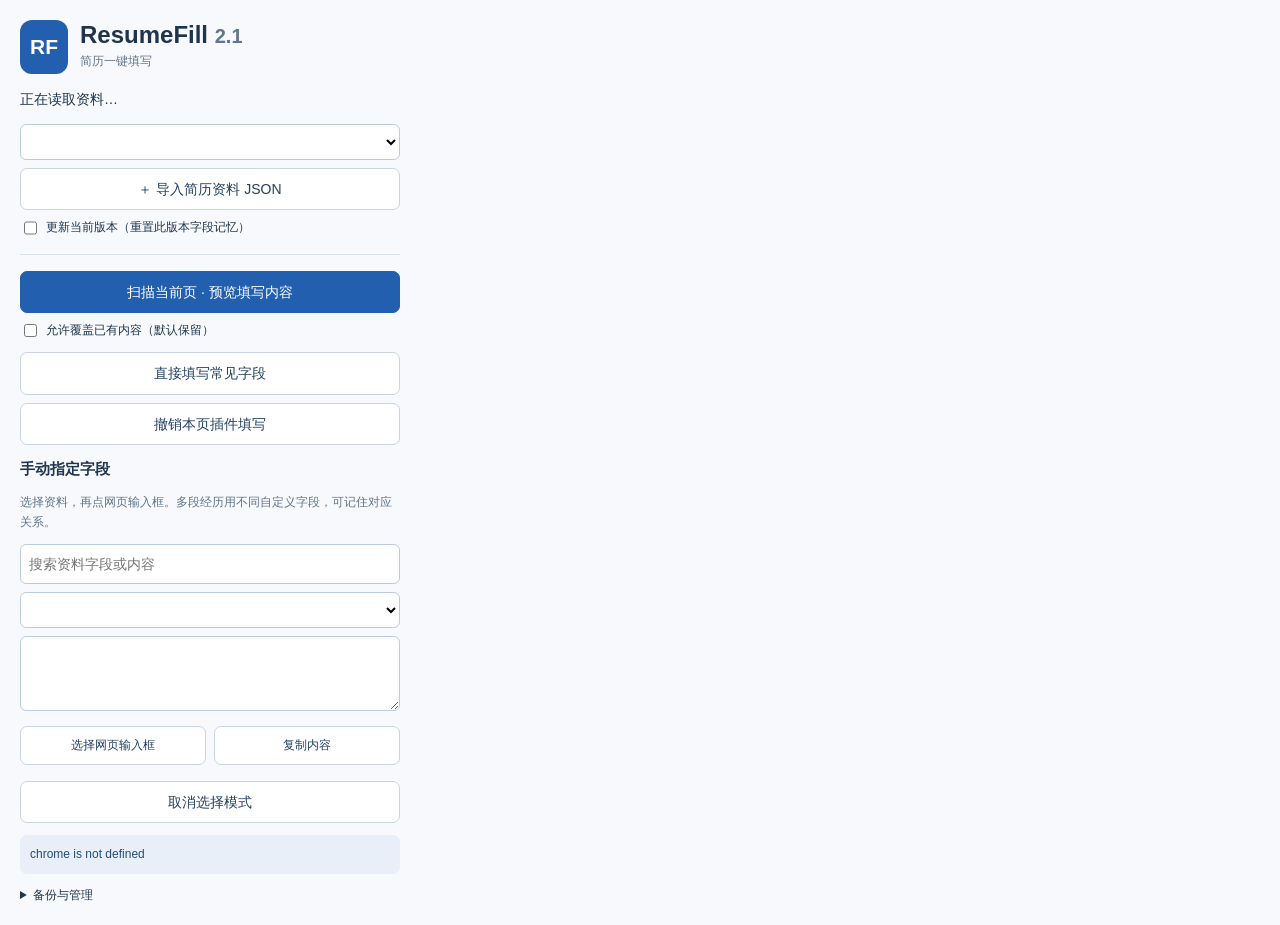
<file: extension/popup.html>
<!doctype html><html lang="zh-CN"><head><meta charset="utf-8"><link rel="stylesheet" href="popup.css"><script src="popup.js" defer></script></head><body>
<header><span>RF</span><div><h1>ResumeFill <small>2.1</small></h1><small>简历一键填写</small></div></header>
<p id="profile">正在读取资料…</p><select id="profiles" aria-label="切换简历版本"></select>
<label class="file">＋ 导入简历资料 JSON<input type="file" id="import" accept=".json"></label>
<label class="check"><input type="checkbox" id="replace">更新当前版本（重置此版本字段记忆）</label>
<div class="line"></div><button id="scan" class="primary">扫描当前页 · 预览填写内容</button>
<label class="check"><input id="overwrite" type="checkbox">允许覆盖已有内容（默认保留）</label>
<div id="preview" hidden><div class="actions"><button id="all">全选可填项</button><button id="none">全部取消</button></div><div id="rows"></div><button id="apply" class="primary">确认填写勾选项</button></div>
<button id="fill">直接填写常见字段</button><button id="undo">撤销本页插件填写</button>
<h2>手动指定字段</h2><p class="muted">选择资料，再点网页输入框。多段经历用不同自定义字段，可记住对应关系。</p>
<input id="filter" placeholder="搜索资料字段或内容" aria-label="搜索资料字段"><select id="field" aria-label="资料字段"></select><textarea id="value" readonly aria-label="字段内容"></textarea>
<div class="actions"><button id="pick">选择网页输入框</button><button id="copy">复制内容</button></div><button id="cancel">取消选择模式</button>
<p id="status" role="status">资料仅保存在此浏览器，不会自动提交。</p>
<details><summary>备份与管理</summary><button id="export">导出当前简历 JSON</button><button id="clearMap">清除此版本字段记忆</button><button id="clearProfile">删除当前简历版本</button><a href="http://127.0.0.1:8765" target="_blank">打开本地资料编辑器 ↗</a></details>
</body></html>
</file>
<file: extension/popup.css>
*{box-sizing:border-box}body{width:370px;padding:20px;margin:0;font:14px/1.6 Segoe UI,Microsoft YaHei,sans-serif;color:#20354c;background:#f7f9fc}header{display:flex;gap:12px;align-items:center}header>span{background:#235faf;color:#fff;padding:10px;border-radius:12px;font-size:21px;font-weight:bold}h1{font-size:24px;line-height:1.1;margin:0}small,.muted{color:#61758b}h2{font-size:15px;margin-bottom:4px}button,.file{display:block;width:100%;border:1px solid #c9d4e2;background:#fff;color:#23405f;border-radius:7px;padding:9px 12px;margin:8px 0;cursor:pointer;text-align:center;font:inherit}button:hover,.file:hover{background:#eaf0f9}.primary{background:#235faf;color:white;border-color:#235faf}.primary:hover{background:#184d94}input[type=file]{display:none}.check{display:flex;gap:6px;font-size:12px;margin:8px 0 12px}.line{border-top:1px solid #dbe3ed;margin:16px 0}select,textarea{width:100%;border:1px solid #bccbde;border-radius:6px;padding:8px;background:#fff;font:inherit}textarea{height:75px;margin-top:8px;resize:vertical;font-size:12px}.actions{display:flex;gap:8px}.actions button{font-size:12px}#status{font-size:12px;white-space:pre-wrap;color:#234d7a;background:#e8eff9;border-radius:7px;padding:10px}.muted{font-size:12px}details{font-size:12px}details a{display:block;color:#235faf;margin-top:14px}summary{cursor:pointer}
body{width:420px}#filter{width:100%;padding:8px;border:1px solid #bccbde;border-radius:6px;margin-bottom:8px;font:inherit}.preview-row{display:flex;gap:8px;align-items:flex-start;background:white;border:1px solid #d5dfeb;border-radius:7px;padding:9px;margin:7px 0;overflow-wrap:anywhere}.preview-row input{margin-top:5px;flex-shrink:0}.preview-row small{display:block;white-space:pre-wrap;max-height:110px;overflow:auto;font-size:11px;color:#51677f}#rows{max-height:320px;overflow:auto}button:disabled{opacity:.55;cursor:wait}[hidden]{display:none!important}
</file>
